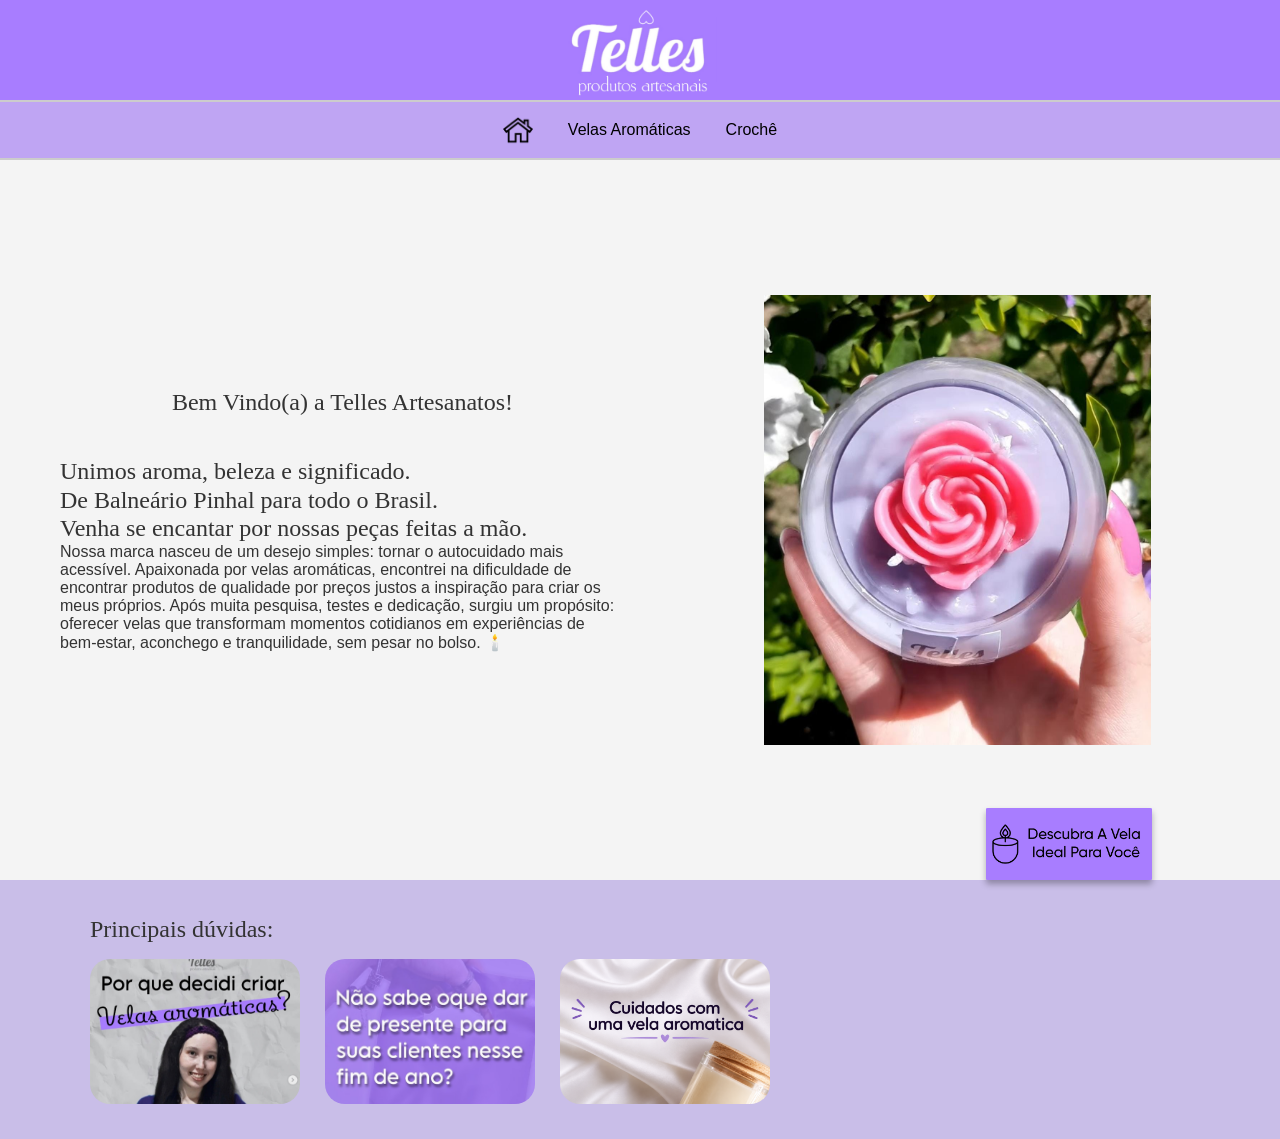
<file: index.html>
<!DOCTYPE html>
<html lang="en">
<head>
  <meta charset="UTF-8">
  <meta name="viewport" content="width=device-width, initial-scale=1.0">
  <title>Telles Art</title>
  <link rel="stylesheet" href="style.css">
  <link rel="icon" href="Untitled Project.jpg" type="image/png">
  <header class="header"></header>

</head>
<body>
  <nav class="navbar">
    <a href="index.html" href="#home" >
      <img src="home.png" alt="Home">
    </a>
    <a href="velas.html" id="#velas">
      Velas Aromáticas
    </a>
    <a href="croche.html" id="#croche">
      Crochê
    </a>
  </nav>
<section class="apresentaçao">
  <div class="apresentaçao-text">
    <h1> Bem Vindo(a) a Telles Artesanatos!</h1>
    <h2>  Unimos aroma, beleza e significado.<br>
    De Balneário Pinhal para todo o Brasil.<br>
    Venha se encantar por nossas peças feitas a mão.</h2>
   <P>Nossa marca nasceu de um desejo simples: tornar o autocuidado mais acessível. Apaixonada por velas aromáticas, encontrei na dificuldade de encontrar produtos de qualidade por preços justos a inspiração para criar os meus próprios. Após muita pesquisa, testes e dedicação, surgiu um propósito: oferecer velas que transformam momentos cotidianos em experiências de bem-estar, aconchego e tranquilidade, sem pesar no bolso. 🕯️</P>
  </div>
  <div class="apresentaçao-img">
 <img src="velarosaimg.jpeg">
  </div>
  </section>
<section class="faq-section">
    <div class="faq-container">

        <h2>Principais dúvidas:</h2>

        <div class="faq-cards">

            <a href="https://www.instagram.com/p/DP1Rz5SD8Yf/?utm_source=ig_web_copy_link&bqrl=MzRlODBiNWFlZA==&avpt=MzRlODBiNWFlZA=="
               target="_blank"
               rel="noopener noreferrer"
               class="faq-card">
                <img src="post1.png" alt="Porque decidi fazer velas aromáticas?">
            </a>

            <a href="https://www.instagram.com/p/DQhGNhDkRQv/?utm_source=ig_web_copy_link&knvt=MzRlODBiNWFlZA==&avpt=MzRlODBiNWFlZA=="
               target="_blank"
               rel="noopener noreferrer"
               class="faq-card">
                <img src="post2.png" alt="Oque dar aos clientes no fim do ano?">
            </a>

            <a href="https://www.instagram.com/p/DQmfBsUjhq4/?utm_source=ig_web_copy_link&evlk=MzRlODBiNWFlZA==&avpt=MzRlODBiNWFlZA=="
               target="_blank"
               rel="noopener noreferrer"
               class="faq-card">
                <img src="post3.png" alt="Como cuidar de uma vela">
            </a>

        </div>

    </div>
</section>


  <a href="form.html" id="helpBtn" target="_blank">   
    <img src="ideal p vc.jpg" style="max-height:60px;" alt="Botão para descobrir a vela ideal para você">
  </a>
</body>
</file>
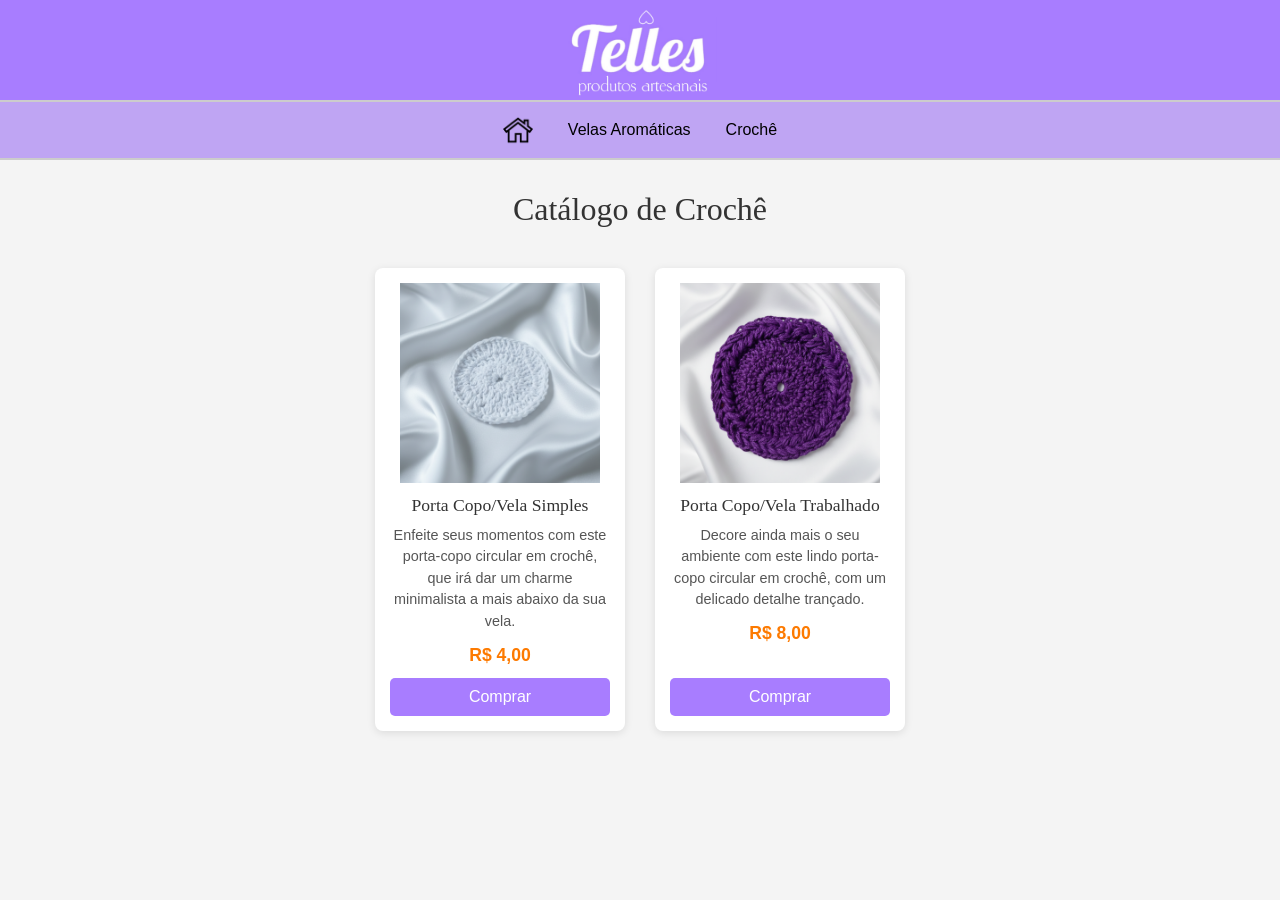
<file: croche.html>
<!DOCTYPE html>
<html lang="pt-BR">
<head>
    <meta charset="UTF-8">
    <meta name="viewport" content="width=device-width, initial-scale=1.0">

    <title>Telles Art - Crochê</title>

    <link rel="stylesheet" href="style.css">
    <link rel="icon" href="Untitled Project.jpg" type="image/png">

    <script src="script.js" defer></script>
</head>

<body>

    <header class="header"></header>

    <nav class="navbar">
        <a href="index.html">
            <img src="home.png" alt="Home">
        </a>

        <a href="velas.html" id="velas">
            Velas Aromáticas
        </a>

        <a href="croche.html" id="croche">
            Crochê
        </a>
    </nav>

    <main class="pagina-catalogo">

        <h1>Catálogo de Crochê</h1>

        <div class="catalogo">

            <!-- Produto 1 -->
            <div class="card">

                <div class="imagem-container">

                    <img src="porta copos simples.png"
                         class="img1"
                         alt="Porta copo simples em crochê">

                    <img src="porta copo simples.jpg"
                         class="img2"
                         alt="Detalhe do porta copo simples em crochê">

                </div>

                <h3>Porta Copo/Vela Simples</h3>

                <p>
                    Enfeite seus momentos com este porta-copo
                    circular em crochê, que irá dar um charme
                    minimalista a mais abaixo da sua vela.
                </p>

                <div class="price">R$ 4,00</div>

                <a href="#" class="btn" onclick="abrirModal(); return false;">
                     Comprar
                </a>

            </div>

            <!-- Produto 2 -->
            <div class="card">

                <div class="imagem-container">

                    <img src="porta copos trançado roxo.png"
                         class="img1"
                         alt="Porta copo trabalhado em crochê">

                    <img src="pota copo trançado.jpg"
                         class="img2"
                         alt="Detalhe do porta copo trançado roxo">

                </div>

                <h3>Porta Copo/Vela Trabalhado</h3>

                <p>
                    Decore ainda mais o seu ambiente com este
                    lindo porta-copo circular em crochê,
                    com um delicado detalhe trançado.
                </p>

                <div class="price">R$ 8,00</div>

                <a href="#" class="btn" onclick="abrirModal(); return false;">
                    Comprar
                </a>

            </div>

        </div>

    </main>

<!-- POPUP DA LOJA INATIVA -->

<div class="modal-overlay" id="modalLoja">

    <div class="modal">

        <button class="fechar" onclick="fecharModal()"
                aria-label="Fechar popup">
            &times;
        </button>

        <h2>Que pena!</h2>

        <h3>A loja está inativa</h3>

        <p>
            Você deveria ser direcionado para finalizar sua compra...
            mas infelizmente a Telles Art está inativa.
        </p>

        <p>
            Atualmente, este site serve apenas como um
            projeto do meu portfólio de desenvolvimento.
        </p>

        <p><strong>Obrigada pelo interesse!</strong></p>

        <button class="btn-fechar" onclick="fecharModal()">
            Entendi!
        </button>

    </div>

</div>

</body>
</html>
</file>
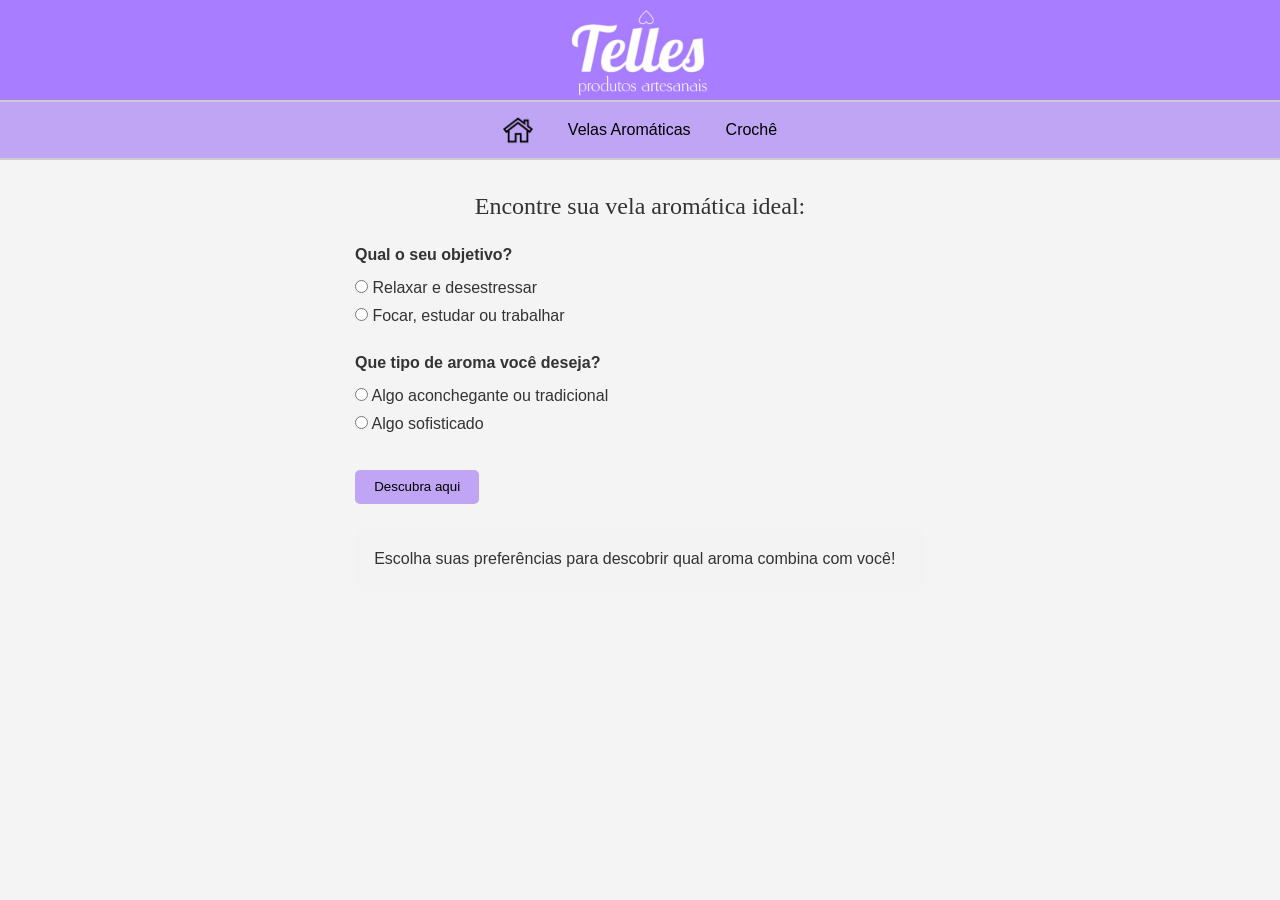
<file: form.html>
<!DOCTYPE html>
<html lang="pt-BR">

<head>
    <meta charset="UTF-8">
    <meta name="viewport" content="width=device-width, initial-scale=1.0">

    <title>Telles Art - Encontre sua vela ideal</title>

    <link rel="stylesheet" href="style.css">
    <link rel="icon" href="Untitled Project.jpg" type="image/png">

    <script src="script.js" defer></script>

    <style>

        .form {
            font-family: Arial, sans-serif;
            max-width: 600px;
            margin: 2rem auto;
            padding: 0 15px;
        }

        .form h2 {
            margin-bottom: 25px;
            text-align: center;
        }

        .group {
            margin-bottom: 1.5rem;
        }

        .group p {
            margin-bottom: 10px;
        }

        .group label {
            display: inline-block;
            margin: 5px 0;
            cursor: pointer;
        }

        .result {
            margin-top: 1.5rem;
            padding: 1.2rem;
            background: #f3f3f3;
            border-radius: 8px;
            line-height: 1.5;
        }

        .recommendation-card {
            display: flex;
            align-items: center;
            gap: 1rem;
            margin-top: 15px;
        }

        .recommendation-card img {
            width: 120px;
            height: 120px;
            object-fit: cover;
            border-radius: 8px;
            flex-shrink: 0;
        }

        .recommendation-card h3 {
            margin-bottom: 8px;
        }

        .recommendation-card p {
            font-size: 0.9rem;
            color: #555;
        }

        .buy-button {
            display: inline-block;
            margin-top: 12px;
            padding: 0.5rem 1rem;
            background-color: #a87dff;
            color: white;
            text-decoration: none;
            border-radius: 4px;
            transition: background-color 0.3s;
            cursor: pointer;
            border: none;
            font-size: 1rem;
        }

        .buy-button:hover {
            background-color: #8e61e6;
        }

        #descubra {
            display: inline-block;
            margin-top: 0.5rem;
            padding: 0.6rem 1.2rem;
            background-color: #bfa5f3;
            color: black;
            border: none;
            border-radius: 5px;
            cursor: pointer;
            transition: background-color 0.3s;
        }

        #descubra:hover {
            background-color: #a87dff;
        }

        @media (max-width: 500px) {

            .recommendation-card {
                flex-direction: column;
                align-items: flex-start;
            }

            .recommendation-card img {
                width: 100%;
                height: 180px;
            }

        }

    </style>

</head>

<body>

    <header class="header"></header>

    <nav class="navbar">

        <a href="index.html">
            <img src="home.png" alt="Home">
        </a>

        <a href="velas.html" id="velas">
            Velas Aromáticas
        </a>

        <a href="croche.html" id="croche">
            Crochê
        </a>

    </nav>


    <main class="form">

        <h2>Encontre sua vela aromática ideal:</h2>

        <div class="group">

            <p><strong>Qual o seu objetivo?</strong></p>

            <label>
                <input type="radio" name="goal" value="relax">
                Relaxar e desestressar
            </label>

            <br>

            <label>
                <input type="radio" name="goal" value="focus">
                Focar, estudar ou trabalhar
            </label>

        </div>


        <div class="group">

            <p><strong>Que tipo de aroma você deseja?</strong></p>

            <label>
                <input type="radio" name="style" value="cozy">
                Algo aconchegante ou tradicional
            </label>

            <br>

            <label>
                <input type="radio" name="style" value="sophisticated">
                Algo sofisticado
            </label>

        </div>


        <button id="descubra" type="button" onclick="recommend()">
            Descubra aqui
        </button>


        <div id="output" class="result">

            Escolha suas preferências para descobrir
            qual aroma combina com você!

        </div>

    </main>


    <script>

        /* ========================================
           RECOMENDAÇÕES DE AROMAS
        ======================================== */

        const recommendations = {

            relax: {

                cozy: {

                    name: "Lavanda",

                    desc: "Um aroma relaxante que pode diminuir o estresse e até melhorar o seu sono. Sem falar que o cheirinho é um clássico delicioso.",

                    img: "https://encrypted-tbn0.gstatic.com/images?q=tbn:ANd9GcSFS1vj4TNutZW6cpsSuruZuNVzgBctg_A8YO2kFq-gRA&s=10"

                },


                sophisticated: {

                    name: "Chá branco",

                    desc: "Atemporal e elegante, a fragrância de Chá Branco tem efeito relaxante, reduz a ansiedade e promove uma atmosfera de paz e leveza.",

                    img: "https://encrypted-tbn0.gstatic.com/images?q=tbn:ANd9GcRsKzf_xE9EP0E44ONA6abYuRYghdqlc9hW2yglJRzPNg&s=10"

                }

            },


            focus: {

                cozy: {

                    name: "Café",

                    desc: "O aroma gostoso de café pode ajudar a melhorar a concentração e a energia. Seu cheiro é associado a sensações de conforto e familiaridade.",

                    img: "https://upload.wikimedia.org/wikipedia/commons/4/45/A_small_cup_of_coffee.JPG"

                },


                sophisticated: {

                    name: "Eucalipto",

                    desc: "Ótimo para deixar o ambiente mais sofisticado enquanto te ajuda a ter mais foco, clareza mental, além de também ser descongestionante e revigorante!",

                    img: "https://encrypted-tbn0.gstatic.com/images?q=tbn:ANd9GcTkZWMoovT_g3OS281FrC5xo3we0n2AyBdzLAz1YEV3TA&s=10"

                }

            }

        };


        /* ========================================
           FUNÇÃO DE RECOMENDAÇÃO
        ======================================== */

        function recommend() {

            const goal = document.querySelector(
                'input[name="goal"]:checked'
            );

            const style = document.querySelector(
                'input[name="style"]:checked'
            );

            const output = document.getElementById("output");


            // Verifica se todas as opções foram selecionadas

            if (!goal || !style) {

                output.innerHTML =
                    "<strong>Por favor, selecione as opções acima.</strong>";

                return;

            }


            // Busca a recomendação correspondente

            const item = recommendations[goal.value][style.value];


            // Monta o resultado

            output.innerHTML = `

                <strong>
                    Com base nas suas respostas,
                    recomendamos nossa vela aromática de:
                </strong>

                <div class="recommendation-card">

                    <img
                        src="${item.img}"
                        alt="${item.name}"
                        loading="lazy"
                    >

                    <div>

                        <h3>${item.name}</h3>

                        <p>${item.desc}</p>

                        <button
                            class="buy-button"
                            type="button"
                            onclick="abrirModal()"
                        >
                            Ver no catálogo
                        </button>

                    </div>

                </div>

            `;

        }

    </script>


    <!-- POPUP DA LOJA INATIVA -->

    <div class="modal-overlay" id="modalLoja">

        <div class="modal">

            <button
                class="fechar"
                onclick="fecharModal()"
                aria-label="Fechar popup"
            >
                &times;
            </button>

            <h2>Que pena!</h2>

            <h3>A loja está inativa</h3>

            <p>
                Você deveria ser direcionado para finalizar sua compra...
                mas infelizmente a Telles Art está inativa.
            </p>

            <p>
                Atualmente, este site serve apenas como um
                projeto do meu portfólio de desenvolvimento.
            </p>

            <p><strong>Obrigada pelo interesse!</strong></p>

            <button
                class="btn-fechar"
                onclick="fecharModal()">
                Entendi!
            </button>

        </div>

    </div>

</body>

</html>
</file>
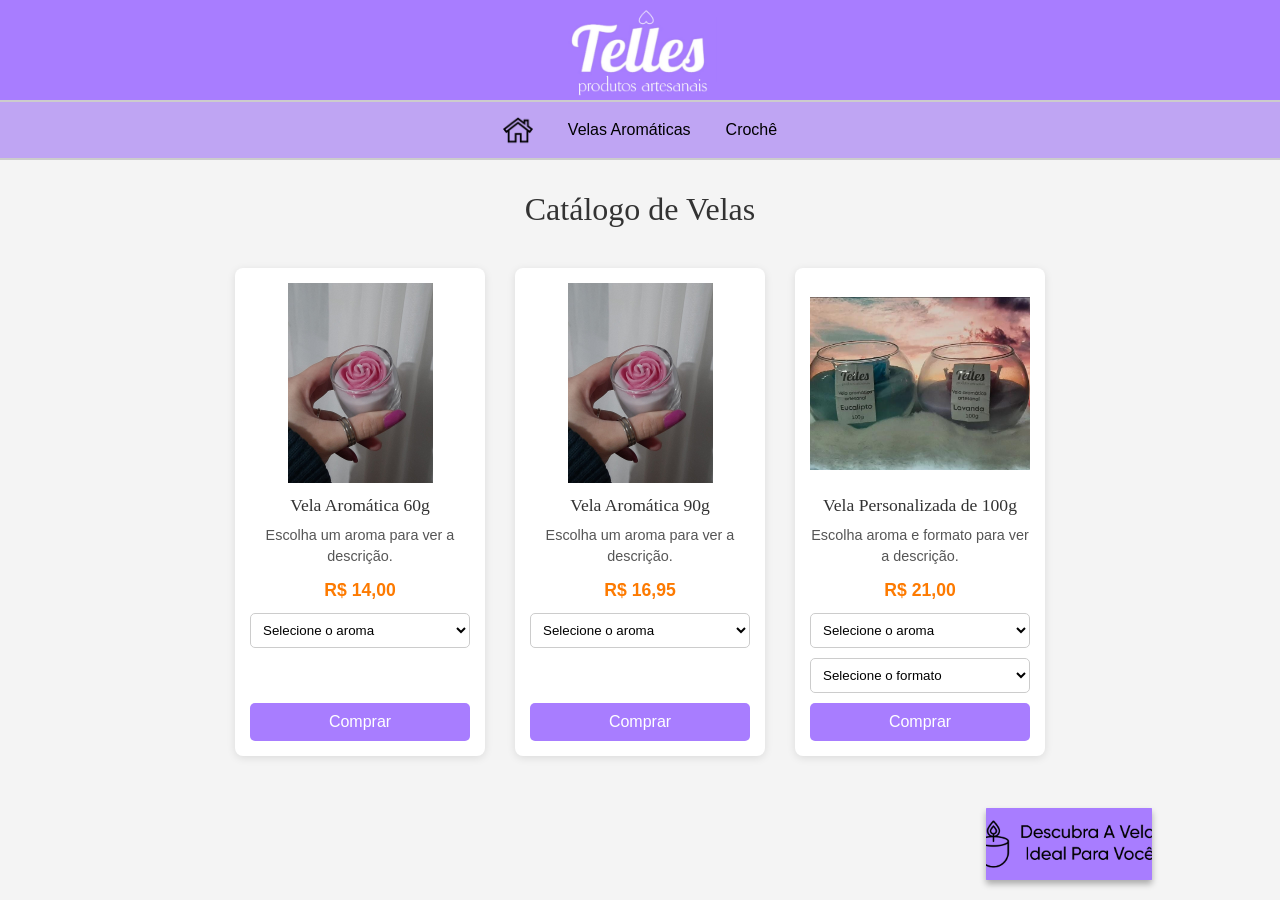
<file: velas.html>
<!DOCTYPE html>
<html lang="pt-BR">
<head>
    <meta charset="UTF-8">
    <meta name="viewport" content="width=device-width, initial-scale=1.0">

    <title>Telles Art - Velas</title>

    <link rel="stylesheet" href="style.css">
    <link rel="icon" href="Untitled Project.jpg" type="image/png">

    <script src="script.js" defer></script>
</head>

<body>

    <header class="header"></header>

    <nav class="navbar">
        <a href="index.html">
            <img src="home.png" alt="Home">
        </a>

        <a href="velas.html" id="velas">
            Velas Aromáticas
        </a>

        <a href="croche.html" id="croche">
            Crochê
        </a>
    </nav>

    <!-- Botão flutuante -->
    <a href="form.html" id="helpBtn" target="_blank">
        <img src="ideal p vc.jpg"
             alt="Descubra a vela ideal para você">
    </a>

    <main class="pagina-catalogo">

        <h1>Catálogo de Velas</h1>

        <div class="catalogo">

            <div class="card">

                <img src="vela-lavanda.jpg"
                     alt="Vela aromática de 60g">

                <h3>Vela Aromática 60g</h3>

                <p class="descricao">
                    Escolha um aroma para ver a descrição.
                </p>

                <div class="price">R$ 14,00</div>

                <select class="aroma">
                    <option value="">Selecione o aroma</option>
                    <option value="lavanda">Lavanda</option>
                    <option value="eucalipto">Eucalipto</option>
                </select>

                <a href="#" class="btn" onclick="abrirModal(); return false;">
                    Comprar
                </a>

            </div>

            <div class="card">

                <img src="vela-lavanda.jpg"
                     alt="Vela aromática de 90g">

                <h3>Vela Aromática 90g</h3>

                <p class="descricao">
                    Escolha um aroma para ver a descrição.
                </p>

                <div class="price">R$ 16,95</div>

                <select class="aroma">
                    <option value="">Selecione o aroma</option>
                    <option value="lavanda">Lavanda</option>
                    <option value="eucalipto">Eucalipto</option>
                </select>

                <a href="#" class="btn" onclick="abrirModal(); return false;">
                    Comprar
                </a>

            </div>

            <div class="card">

                <img src="velas100.jpeg"
                     alt="Vela personalizada de 100g">

                <h3>Vela Personalizada de 100g</h3>

                <p class="descricao">
                    Escolha aroma e formato para ver a descrição.
                </p>

                <div class="price">R$ 21,00</div>

                <select class="aroma">
                    <option value="">Selecione o aroma</option>
                    <option value="lavanda">Lavanda</option>
                    <option value="eucalipto">Eucalipto</option>
                </select>

                <select class="formato">
                    <option value="">Selecione o formato</option>
                    <option value="rosa">Com Rosa</option>
                    <option value="bebe">Com Bebê</option>
                    <option value="laco">Com Laço</option>
                </select>

                <a href="#" class="btn" onclick="abrirModal(); return false;">
                    Comprar
                </a>

            </div>

        </div>

    </main>

<!-- POPUP DA LOJA INATIVA -->

<div class="modal-overlay" id="modalLoja">

    <div class="modal">

        <button class="fechar" onclick="fecharModal()"
                aria-label="Fechar popup">
            &times;
        </button>

        <h2>Que pena!</h2>

        <h3>A loja está inativa</h3>

        <p>
            Você deveria ser direcionado para finalizar sua compra...
            mas infelizmente a Telles Art está inativa.
        </p>

        <p>
            Atualmente, este site serve apenas como um
            projeto do meu portfólio de desenvolvimento.
        </p>

        <p><strong>Obrigada pelo interesse!</strong></p>

        <button class="btn-fechar" onclick="fecharModal()">
            Entendi!
        </button>

    </div>

</div>

</body>
</html>
</file>
<file: style.css>
* {
    margin: 0;
    padding: 0;
    box-sizing: border-box;
}

body {
    font-family: Arial, sans-serif;
    background: #f4f4f4;
    color: #333;
}


/* CABEÇALHO */

.header {
    background:
        url("Telles Artesanais.jpg")
        no-repeat center center;

    background-size: 20%;
    height: 100px;

    display: flex;
    align-items: center;
    justify-content: center;

    background-color: #a87dff;
}


/* BARRA DE NAVEGAÇÃO */

.navbar {
    display: flex;
    justify-content: center;
    align-items: center;
    gap: 15px;

    padding: 8px;

    background-color: #bfa5f3;

    border-top: 2px solid #ccc;
    border-bottom: 2px solid #ccc;
}

.navbar a {
    display: flex;
    justify-content: center;
    align-items: center;

    padding: 5px 10px;

    color: black;
    text-decoration: none;

    font-family: Verdana, Geneva, Tahoma, sans-serif;

    transition: transform 0.3s ease;
}

.navbar a:hover {
    transform: scale(1.05);
}

.navbar img {
    height: 30px;
    width: auto;

    transition: transform 0.3s ease;
}

.navbar img:hover {
    transform: scale(1.1);
}

/*CONFIG DA TELA INICIAL*/
.apresentaçao {
    display: flex;
    align-items: center;
    justify-content: center;
    width: 100%;
    min-height: 80vh;
    padding: 40px;
    gap: 30px;
}

.apresentaçao-text {
    flex: 1;
    min-width: 0;
    padding: 20px;
}

.apresentaçao-img {
    flex: 1;
    min-width: 0;
    height: 450px;
}

.apresentaçao-img img {
    width: 100%;
    height: 100%;
    object-fit: contain;
}

h1,
h2,
h3 {
    font-family: 'Playfair Display', Georgia, serif;
    font-weight: 500;
    line-height: 1.2;
}

/* PRINCIPAIS DÚVIDAS */

.faq-section {
    background-color: #c9bee8;
    padding: 35px 5%;
}

.faq-container {
    max-width: 1100px;
    margin: 0 auto;
}

.faq-container h2 {
    font-size: 24px;
    font-weight: 500;
    margin-bottom: 15px;
}

.faq-cards {
    display: flex;
    gap: 25px;
    flex-wrap: wrap;
}

.faq-card {
    display: block;
    width: 210px;
    aspect-ratio: 1.45 / 1;
    border-radius: 20px;
    overflow: hidden;
    transition: transform 0.3s ease;
}

.faq-card img {
    width: 100%;
    height: 100%;
    object-fit: cover;
    display: block;
}

.faq-card:hover {
    transform: translateY(-5px);
}

/* BOTÃO FLUTUANTE - VELA IDEAL */

#helpBtn {
    position: fixed;
    bottom: 20px;
    right: 10%;

    width: 13%;
    height:8%;

    background-color: #a87dff;

    border-radius: 1%;

    display: flex;
    justify-content: center;
    align-items: center;

    overflow: hidden;

    box-shadow: 0 4px 6px rgba(0, 0, 0, 0.3);

    z-index: 100;
}

#helpBtn img {
    width: 100%;
    height: 100%;
    object-fit: cover;
}


/* PÁGINAS DE CATÁLOGO */

.pagina-catalogo {
    padding: 30px 20px;
}

h1 {
    text-align: center;
    margin-bottom: 40px;
}


/* ORGANIZAÇÃO DOS PRODUTOS */

.catalogo {
    display: flex;
    justify-content: center;
    align-items: stretch;
    flex-wrap: wrap;

    gap: 30px;
}


/* CARDS DOS PRODUTOS */

.card {
    display: flex;
    flex-direction: column;

    width: 250px;
    padding: 15px;

    background: #fff;

    border-radius: 8px;

    box-shadow: 0 2px 8px rgba(0, 0, 0, 0.1);

    text-align: center;
    overflow: hidden;
}

.card h3 {
    font-size: 1.1rem;
    margin: 12px 0 8px;
}

.card p {
    font-size: 0.9rem;
    line-height: 1.5;

    color: #555;

    margin-bottom: 12px;
}

/* Imagens das velas */

.card > img {
    width: 100%;
    height: 200px;

    object-fit: contain;

    border-radius: 8px;
}


/* Imagens do crochê */

.imagem-container {
    position: relative;

    width: 100%;
    height: 200px;

    overflow: hidden;
    border-radius: 8px;
}

.imagem-container img {
    position: absolute;

    width: 100%;
    height: 100%;

    object-fit: contain;

    top: 0;
    left: 0;

    transition: opacity 0.3s ease;
}

.imagem-container .img1 {
    opacity: 1;
}

.imagem-container .img2 {
    opacity: 0;
}


.imagem-container:hover .img1 {
    opacity: 0;
}

.imagem-container:hover .img2 {
    opacity: 1;
}


/* PREÇOS */

.price {
    display: block;

    font-weight: bold;
    font-size: 1.1rem;

    color: #fd7a00;

    margin-bottom: 12px;
}


/* SELETORES */

select {
    width: 100%;

    padding: 8px;

    border-radius: 5px;
    border: 1px solid #ccc;

    margin-bottom: 10px;

    background-color: white;

    cursor: pointer;
}


/* BOTÕES */

.btn {
    display: inline-block;

    padding: 10px 15px;

    background-color: #a87dff;
    color: white;

    text-decoration: none;

    border-radius: 5px;

    transition: background-color 0.3s ease;

    margin-top: auto;
}

.btn:hover {
    background-color: #8e61e6;
}


/* RESPONSIVIDADE */

@media (max-width: 600px) {

    .header {
        background-size: 40%;
    }

    .navbar {
        gap: 5px;
        flex-wrap: wrap;
    }

    .navbar a {
        font-size: 0.85rem;
        padding: 5px;
    }

    .pagina-catalogo {
        padding: 25px 12px;
    }

    h1 {
        font-size: 1.6rem;
        margin-bottom: 25px;
    }

    .catalogo {
        gap: 20px;
    }

    .card {
        width: 100%;
        max-width: 320px;
    }

    #helpBtn {
        right: 15px;
        bottom: 15px;
    }
    .faq-section {
        padding: 30px 20px;
    }

    .faq-cards {
        display: grid;
        grid-template-columns: repeat(2, 1fr);
        gap: 15px;
    }

    .faq-card {
        width: 100%;
        border-radius: 15px;
    }
}

/* POPUP - LOJA INATIVA */

.modal-overlay {
    display: none;

    position: fixed;
    inset: 0;

    background: rgba(0, 0, 0, 0.6);

    justify-content: center;
    align-items: center;

    padding: 20px;

    z-index: 1000;
}

.modal-overlay.ativo {
    display: flex;
}

.modal {
    position: relative;

    background: #fff;

    width: 100%;
    max-width: 420px;

    padding: 30px 25px;

    border-radius: 15px;

    text-align: center;

    box-shadow: 0 5px 20px rgba(0, 0, 0, 0.3);

    animation: aparecer 0.3s ease;
}

.modal h2 {
    color: #a87dff;
    margin-bottom: 15px;
}

.modal p {
    color: #555;
    line-height: 1.6;
    margin-bottom: 12px;
}

.modal .fechar {
    position: absolute;

    top: 12px;
    right: 15px;

    background: none;
    border: none;

    font-size: 24px;
    color: #777;

    cursor: pointer;
}

.modal .btn-fechar {
    display: inline-block;

    margin-top: 12px;
    padding: 10px 25px;

    background: #a87dff;
    color: white;

    border: none;
    border-radius: 6px;

    cursor: pointer;

    transition: background 0.3s;
}

.modal .btn-fechar:hover {
    background: #8e61e6;
}

@keyframes aparecer {
    from {
        opacity: 0;
        transform: translateY(15px);
    }

    to {
        opacity: 1;
        transform: translateY(0);
    }
}
</file>
